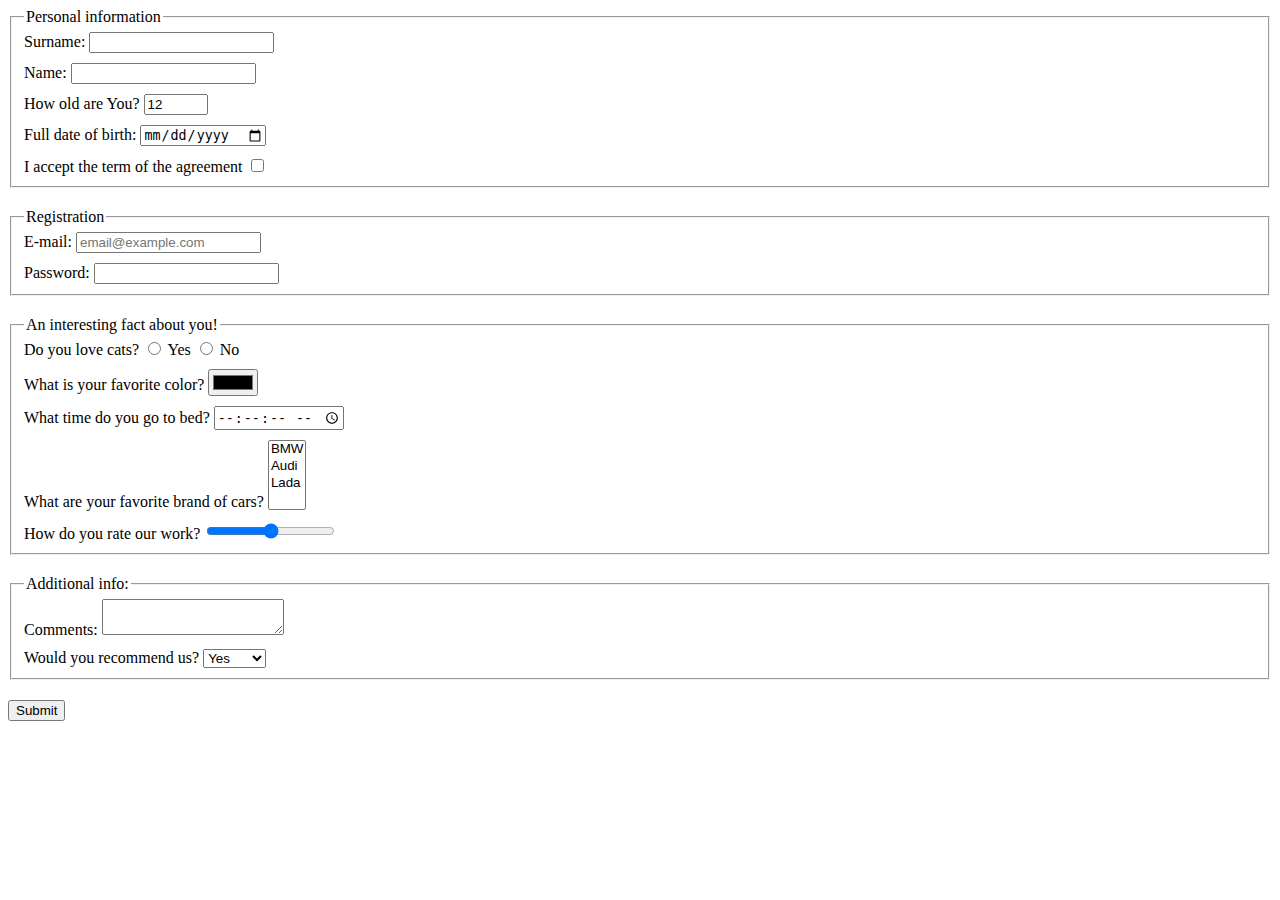
<file: index.html>
<!doctype html><html lang="en"><head><meta charset="UTF-8"><meta name="viewport" content="width=device-width, user-scalable=no, initial-scale=1.0, maximum-scale=1.0,
minimum-scale=1.0"><meta http-equiv="X-UA-Compatible" content="ie=edge"><title>HTML Form</title><link rel="stylesheet" href="style.7d6ceff6.css"></head><body> <form action="https://mate-academy-form-lesson.herokuapp.com/create-application" method="POST" id="this-form"> <fieldset> <legend>Personal information</legend> <label for="surname" class="field"> Surname: </label> <input type="text" id="surname" class="field" autocomplete="off"> <br> <label for="name">Name:</label> <input type="text" id="name" autocomplete="off" class="field"> <br> <label for="age"> How old are You? </label> <input type="number" id="age" value="12" min="1" max="130" class="field"> <br> <label for="birthdate">Full date of birth:</label> <input type="date" id="birthdate" class="field"> <br> <label for="agreement-accept">I accept the term of the agreement</label> <input type="checkbox" id="agreement-accept" class="last" required> </fieldset> <fieldset> <legend>Registration</legend> <label for="email">E-mail:</label> <input type="email" id="email" placeholder="email@example.com" class="field"> <br> <label for="password" class="last">Password:</label> <input type="password" id="password" minlength="5" maxlength="20"> </fieldset> <fieldset> <legend>An interesting fact about you!</legend> <div class="field"> <label for="cats-yes">Do you love cats?</label> <input type="radio" name="cats" id="cats-yes" value="yes"> Yes <input type="radio" name="cats" id="cats-no" value="no"> <label for="cats-no">No</label> </div> <label for="favorite-color"> What is your favorite color? </label> <input type="color" id="favorite-color" class="field"> <br> <label for="bed-time">What time do you go to bed?</label> <input type="time" id="bed-time" step="2" class="field"> <div class="field"> <label for="favorite-car">What are your favorite brand of cars?</label> <select size="4" id="favorite-car" multiple> <option value="bmw">BMW</option> <option value="audi">Audi</option> <option value="lada">Lada</option> </select> </div> <div class="last"> <label for="assess-work">How do you rate our work?</label> <input type="range" id="assess-work"> </div> </fieldset> <fieldset> <legend>Additional info:</legend> <div class="field"> <label for="comment">Comments:</label> <textarea name="comment" id="comment"></textarea> </div> <div class="last"> <label for="recommendation">Would you recommend us?</label> <select name="recommendation" id="recommendation"> <option value="yes">Yes</option> <option value="no">No</option> <option value="maybe">Maybe</option> </select> </div> </fieldset> </form> <button type="submit" form="this-form" onsubmit="onSubmit()" value="submit"> Submit </button> <script type="text/javascript" src="main.e97352c4.js"></script> </body></html>
</file>
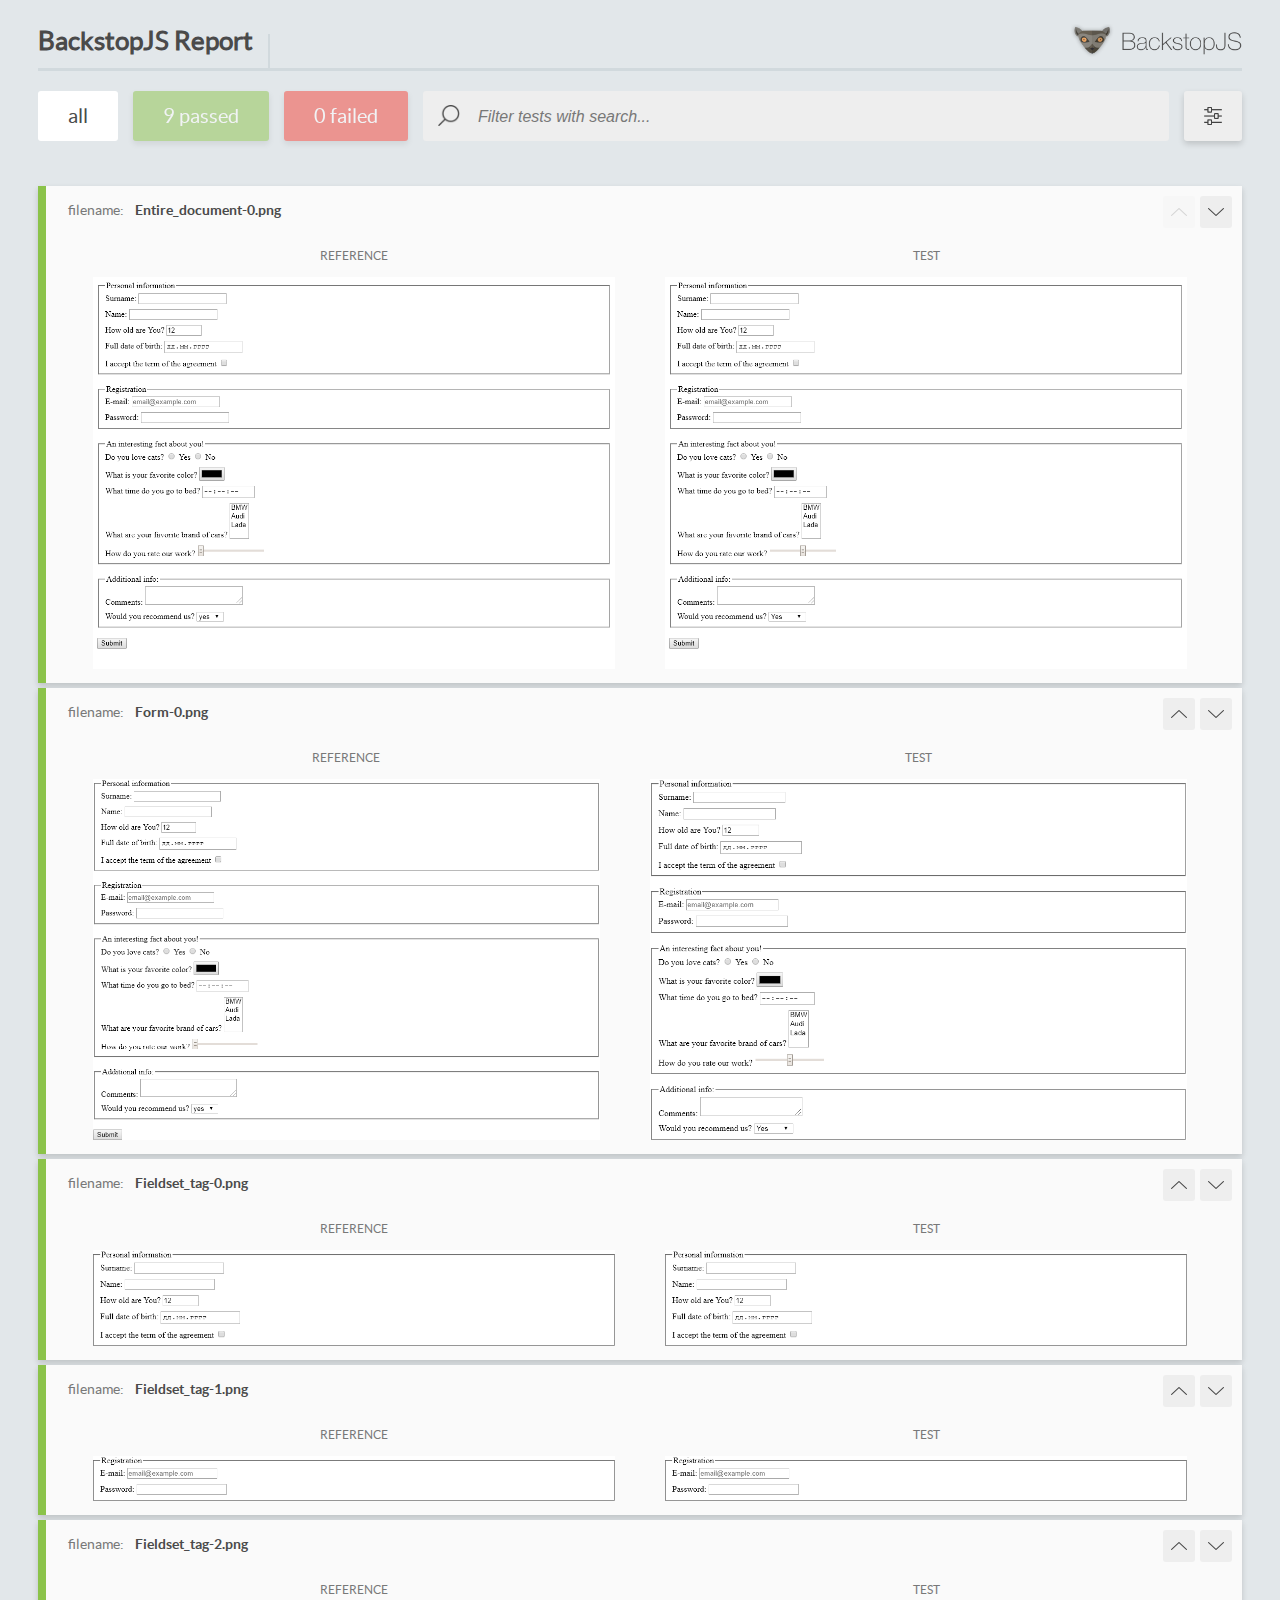
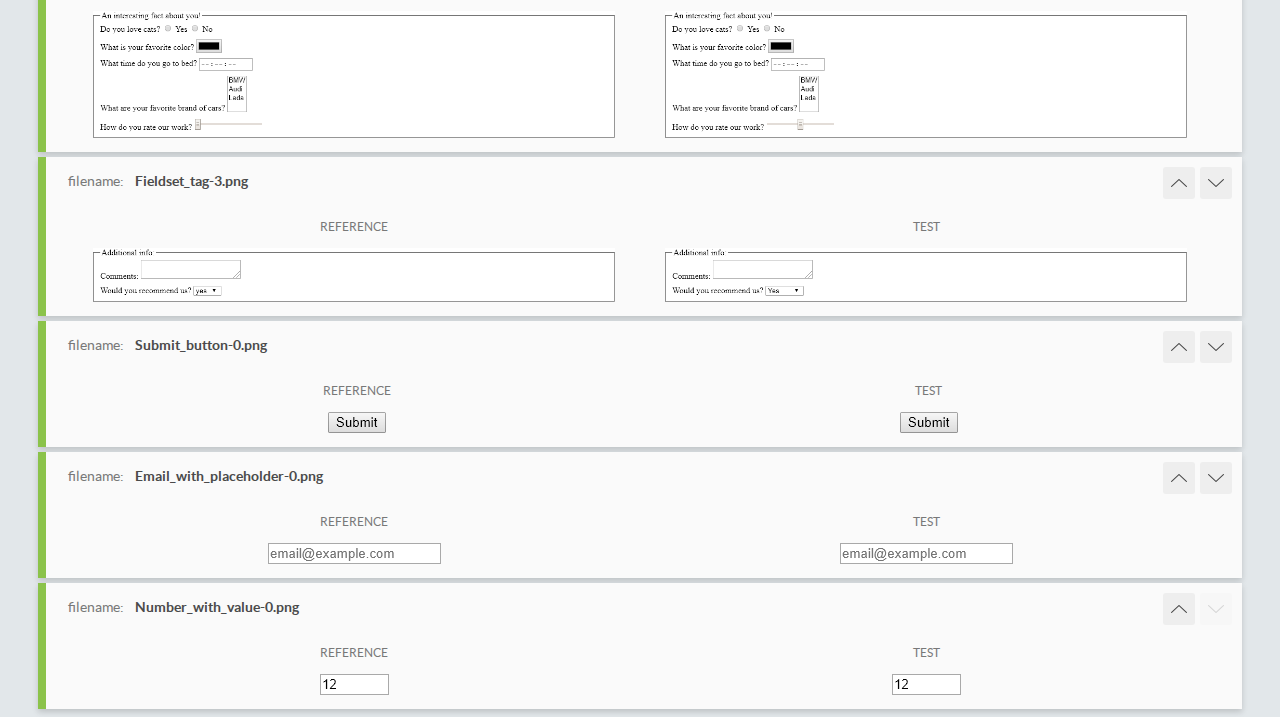
<file: report/html_report/index.html>
<!DOCTYPE html>
<html>
  <head>
    <meta charset="utf-8">
    <title>BackstopJS Report</title>

    <style>
      @font-face {
          font-family: 'latoregular';
          src: url('./assets/fonts/lato-regular-webfont.woff2') format('woff2'),
              url('./assets/fonts/lato-regular-webfont.woff') format('woff');
          font-weight: 400;
          font-style: normal;
      }
      @font-face {
          font-family: 'latobold';
          src: url('./assets/fonts/lato-bold-webfont.woff2') format('woff2'),
              url('./assets/fonts/lato-bold-webfont.woff') format('woff');
          font-weight: 700;
          font-style: normal;
      }

      .ReactModal__Body--open {
          overflow: hidden;
      }
      .ReactModal__Body--open .header {
        display: none;
      }

    </style>
  </head>
  <body style="background-color: #E2E7EA">
    <div id="root">

    </div>
    <script type="text/javascript">
      function report (report) { // eslint-disable-line no-unused-vars
        window.tests = report;
      }
    </script>
    <script type="text/javascript" src="config.js"></script>
    <script type="text/javascript" src="index_bundle.js"></script>
  </body>
</html>
</file>
<file: style.7d6ceff6.css>
fieldset{margin-bottom:20px}.field{margin-bottom:10px}.last{margin-bottom:0}
/*# sourceMappingURL=style.7d6ceff6.css.map */
</file>
